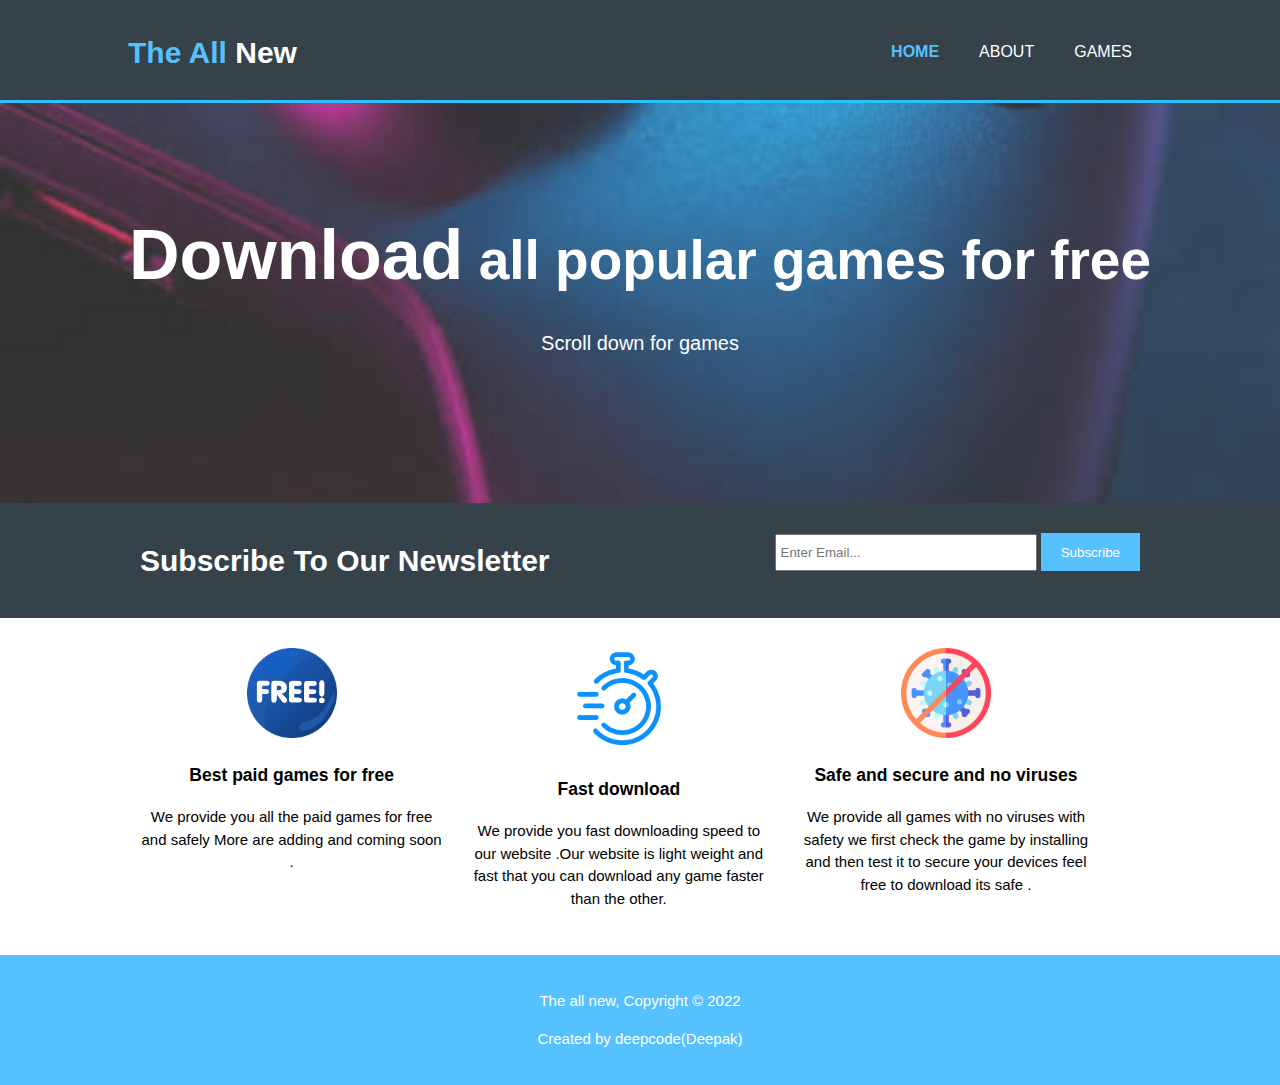
<file: index.html>
<!DOCTYPE html>
<html>
  <head>
  				<meta name="viewport" content="width=device-width, initial-scale=1.0">
    <meta charset="utf-8">
    <meta name="description" content="All new games for free ">
	  <meta name="keywords" content=" poppy playtime,poppy platime chapter 1,poppy playtime chapter 2,poppy,fnaf,FNAF,five nights at Freddy's,Five Nights At Freedy's All new popular Games are here Enjoy ">
  	<meta name="author" content="Deepcode">
    <title> Welcome </title>
    <link rel="stylesheet" href="style.css">
    <script async src="https://pagead2.googlesyndication.com/pagead/js/adsbygoogle.js?client=ca-pub-4193848450717979"
     crossorigin="anonymous"></script>
    <link rel="icon" href="favicon.png">
  </head>
  <body>
    <header>
      <div class="container">
        <div id="branding">
          <h1><span class="highlight">The All </span>New</h1>
        </div>
        <nav>
          <ul>
            <li class="current"><a href="index.html">Home</a></li>
            <li><a href="about.html">About</a></li>
            <li><a href="games.html">Games</a></li>
          </ul>
        </nav>
      </div>
    </header>

    <section id="showcase">
      <div class="container">
        <h1><span style="font-size:70px;">Download</span> all popular games for free</h1>
        <p>Scroll down for games</p>
      </div>
    </section>

    <section id="newsletter">
      <div class="container">
        <h1>Subscribe To Our Newsletter</h1>
        <form>
          <input type="email" placeholder="Enter Email..." required>
          <button type="submit" class="button_1">Subscribe</button>
        </form>
      </div>
    </section>

    <section id="boxes">
      <div class="container">
        <div class="box">
          <img src="free.jpeg">
          <h3>Best paid games for free</h3>
          <p>We provide you all the paid games for free and safely More are adding and coming soon .</p>
        </div>
        <div class="box">
          <img src="fast.png">
          <h3>Fast download </h3>
          <p>We provide you fast downloading speed to our website .Our website is light weight and fast that you can download any game faster than the other.</p>
        </div>
        <div class="box">
          <img src="noviruse.png">
          <h3>Safe and secure and no viruses</h3>
          <p>We provide all games with no viruses with safety we first check the game by installing and then test it to secure your devices feel free to download its safe .</p>
        </div>
      </div>
    </section>

    <footer>
      <p>The all new, Copyright &copy; 2022</p>
      <p>Created by deepcode(Deepak)</p>
    </footer>
    <script>
    		
    </script>
  </body>
</html>
</file>
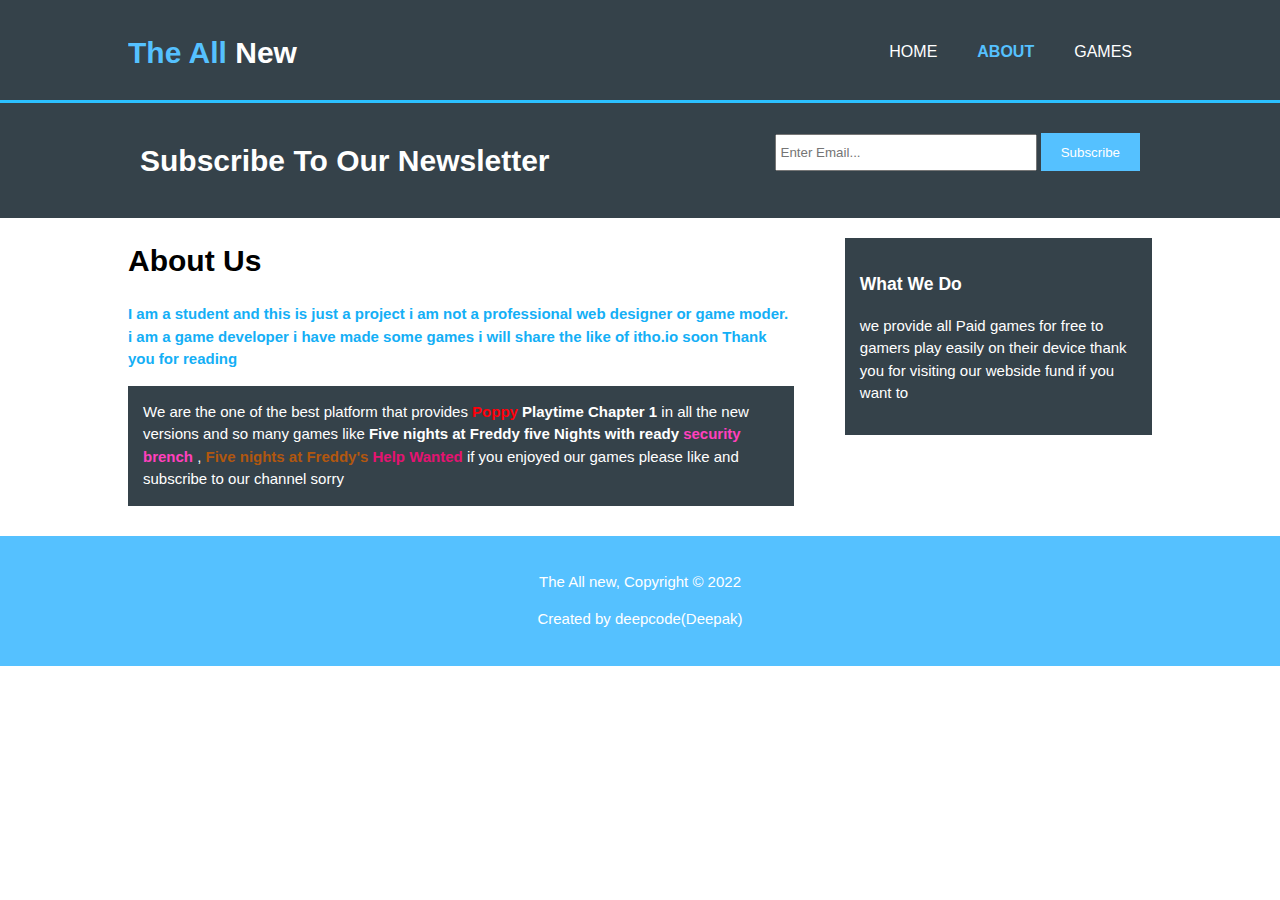
<file: about.html>
<!DOCTYPE html>
<html>
  <head>
  				<meta name="viewport" content="width=device-width, initial-scale=1.0">
    <meta charset="utf-8">
    <meta name="description" content="All new games for free">
	  <meta name="keywords" content=" poppy playtime,poppy platime chapter 1,poppy playtime chapter 2,poppy,fnaf,FNAF,five nights at Freddy's,Five Nights At Freedy's">
  	<meta name="author" content="Deepcode">
    <title>About</title>
    <link rel="stylesheet" href="style.css">
    <link rel="icon" href="favicon.png">
  </head>
  <body>
    <header>
      <div class="container">
        <div id="branding">
          <h1><span class="highlight">The All</span> New</h1>
        </div>
        <nav>
          <ul>
            <li><a href="index.html">Home</a></li>
            <li class="current"><a href="about.html">About</a></li>
            <li><a href="games.html">Games</a></li>
          </ul>
        </nav>
      </div>
    </header>

    <section id="newsletter">
      <div class="container">
        <h1>Subscribe To Our Newsletter</h1>
        <form>
          <input type="email" placeholder="Enter Email..." required>
          <button type="submit" class="button_1">Subscribe</button>
        </form>
      </div>
    </section>

    <section id="main">
      <div class="container">
        <article id="main-col">
          <h1 class="page-title">About Us</h1>
          <p style="color:#14aff6;font-weight:bold;">
            I am a student and this is just a project i am not a professional web designer or game moder. i am a game developer i have made some games i will share the like of itho.io soon 
            Thank you for reading
          </p><script async src="https://pagead2.googlesyndication.com/pagead/js/adsbygoogle.js?client=ca-pub-4193848450717979"
     crossorigin="anonymous"></script>
<!-- Ss -->
<ins class="adsbygoogle"
     style="display:block"
     data-ad-client="ca-pub-4193848450717979"
     data-ad-slot="6334245309"
     data-ad-format="auto"
     data-full-width-responsive="true"></ins>
<script>
     (adsbygoogle = window.adsbygoogle || []).push({});
</script>
          <p class="dark">
We are the one of the best platform that provides <span style="color:#ff000a;font-weight:bold;">Poppy </span><span style="font-weight:bold;">Playtime Chapter 1 </span>in all the new versions and so many games like <span style="font-weight:bold;"> Five nights at Freddy five Nights with ready</span><span style="color:#ff40bd;font-weight:bold;"> security brench </span>, <span style="color:#b1570f;font-weight:bold;">Five nights at Freddy's </span><span style="color:#e41371;font-weight:bold;boder-radius:1px;">Help Wanted</span> if you enjoyed our games please like and subscribe to our channel sorry
          </p>
        </article>

        <aside id="sidebar">
          <div class="dark">
            <h3>What We Do</h3>
            <p>we provide all Paid games for free to gamers play easily on their device thank you for visiting our webside fund if you want to</p>
          </div>
        </aside>
      </div>
    </section>

    <footer>
      <p>The All new, Copyright &copy; 2022</p>
      <p>Created by deepcode(Deepak)</p>
    </footer>
  </body>
</html>
</file>
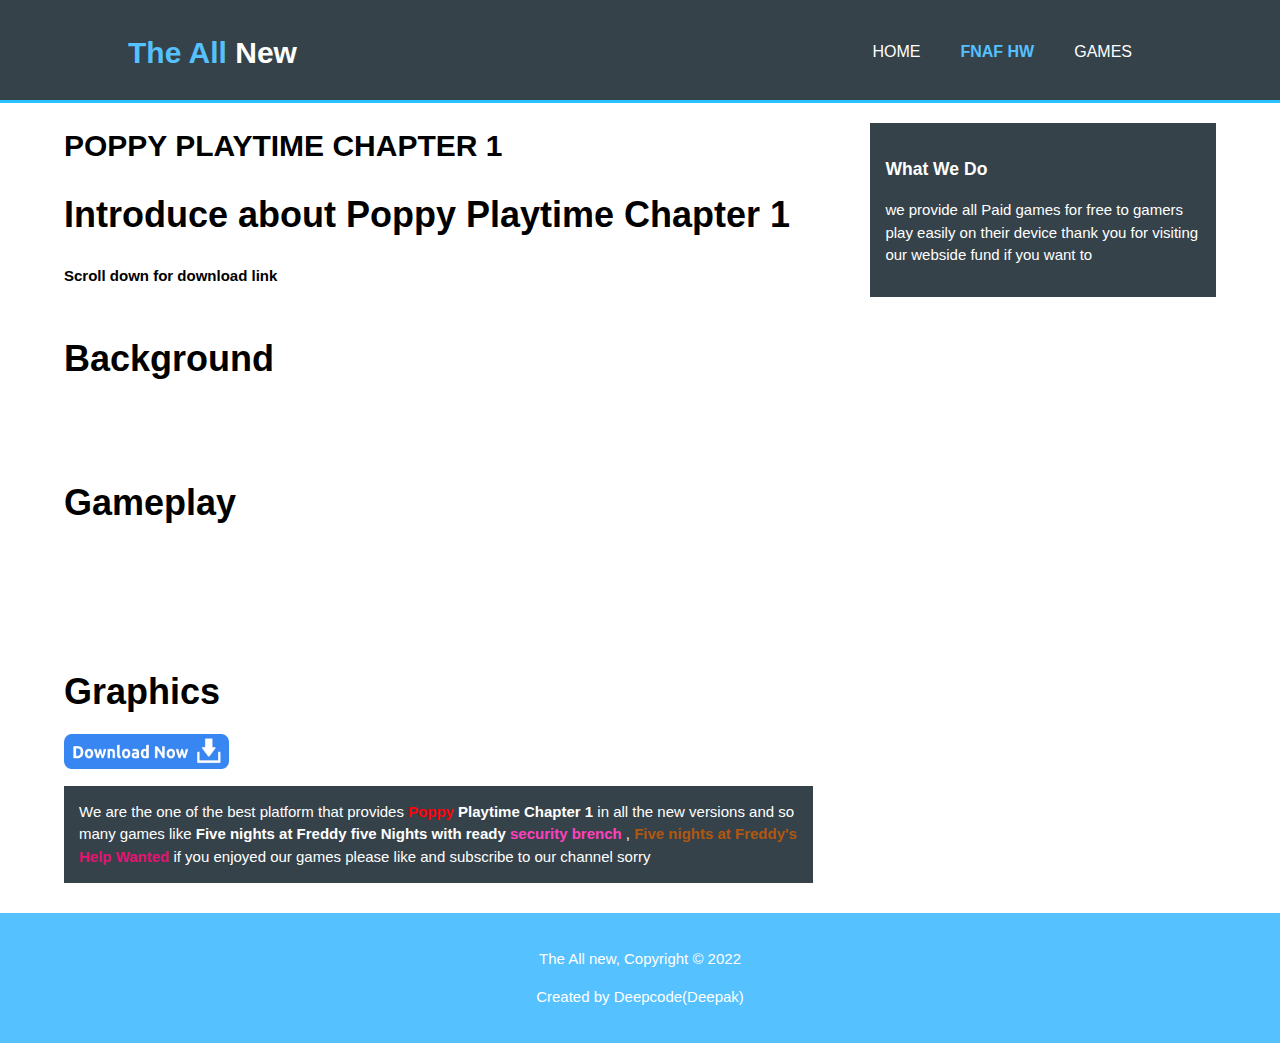
<file: fnaf.html>
<!DOCTYPE html>
<html>
  <head>
  				<meta name="viewport" content="width=device-width, initial-scale=1.0">
    <meta charset="utf-8">
    <meta name="description" content="All new games for free">
	  <meta name="keywords" content=" poppy playtime,poppy platime chapter 1,poppy playtime chapter 2,poppy,fnaf,FNAF,five nights at Freddy's,Five Nights At Freedy's">
  	<meta name="author" content="Deepcode">
    <title>Poppy playtime </title>
    <link rel="stylesheet" href="style.css">
    <link rel="icon" href="favicon.png">
  </head>
  <body>
    <header>
      <div class="container">
        <div id="branding">
          <h1><span class="highlight">The All</span> New</h1>
        </div>
        <nav>
          <ul>
            <li><a href="index.html">Home</a></li>
            <li class="current"><a href="fnaf.html">FNAF HW</a></li>
            <li><a href="games.html">Games</a></li>
          </ul>
        </nav>
      </div>
    </header>

  
    <section id="main">
      <div class="container1">
        <article id="main-col">
          <h1 class="page-title">POPPY PLAYTIME CHAPTER 1</h1>
          <p style="color:;">
           <b class="hd1">Introduce about Poppy Playtime Chapter 1</b><br> 
           <br>
           <span><b class="sc">Scroll down for download link</b></span><br>

<br>
<br>
<b class="hd1">Background</b><br>

<br>

<br>

<br>

<br>
<b class="hd1">Gameplay</b><br>

<br>

<br>

<br>

<br>

<br>

<br>
<b class="hd1">Graphics</b><br>

          </p>
          <a href="/storage/emulated/0/Download/PoppyMobile v1.0.6 [Paid]" download="PoppyMobile v1.0.6 (free)">
				<img class="im1" src="download.png" alt="W3Schools" width="165" height="35=""">
</a>
          <p class="dark">
We are the one of the best platform that provides <span style="color:#ff000a;font-weight:bold;">Poppy </span><span style="font-weight:bold;">Playtime Chapter 1 </span>in all the new versions and so many games like <span style="font-weight:bold;"> Five nights at Freddy five Nights with ready</span><span style="color:#ff40bd;font-weight:bold;"> security brench </span>, <span style="color:#b1570f;font-weight:bold;">Five nights at Freddy's </span><span style="color:#e41371;font-weight:bold;boder-radius:1px;">Help Wanted</span> if you enjoyed our games please like and subscribe to our channel sorry
          </p>
          
        </article>

        <aside id="sidebar">
          <div class="dark">
            <h3>What We Do</h3>
            <p>we provide all Paid games for free to gamers play easily on their device thank you for visiting our webside fund if you want to</p>
          </div>
        </aside>
      </div>
    </section>

    <footer>
      <p>The All new, Copyright &copy; 2022</p>
      <p>Created by Deepcode(Deepak)</p>
    </footer>
  </body>
</html>
</file>
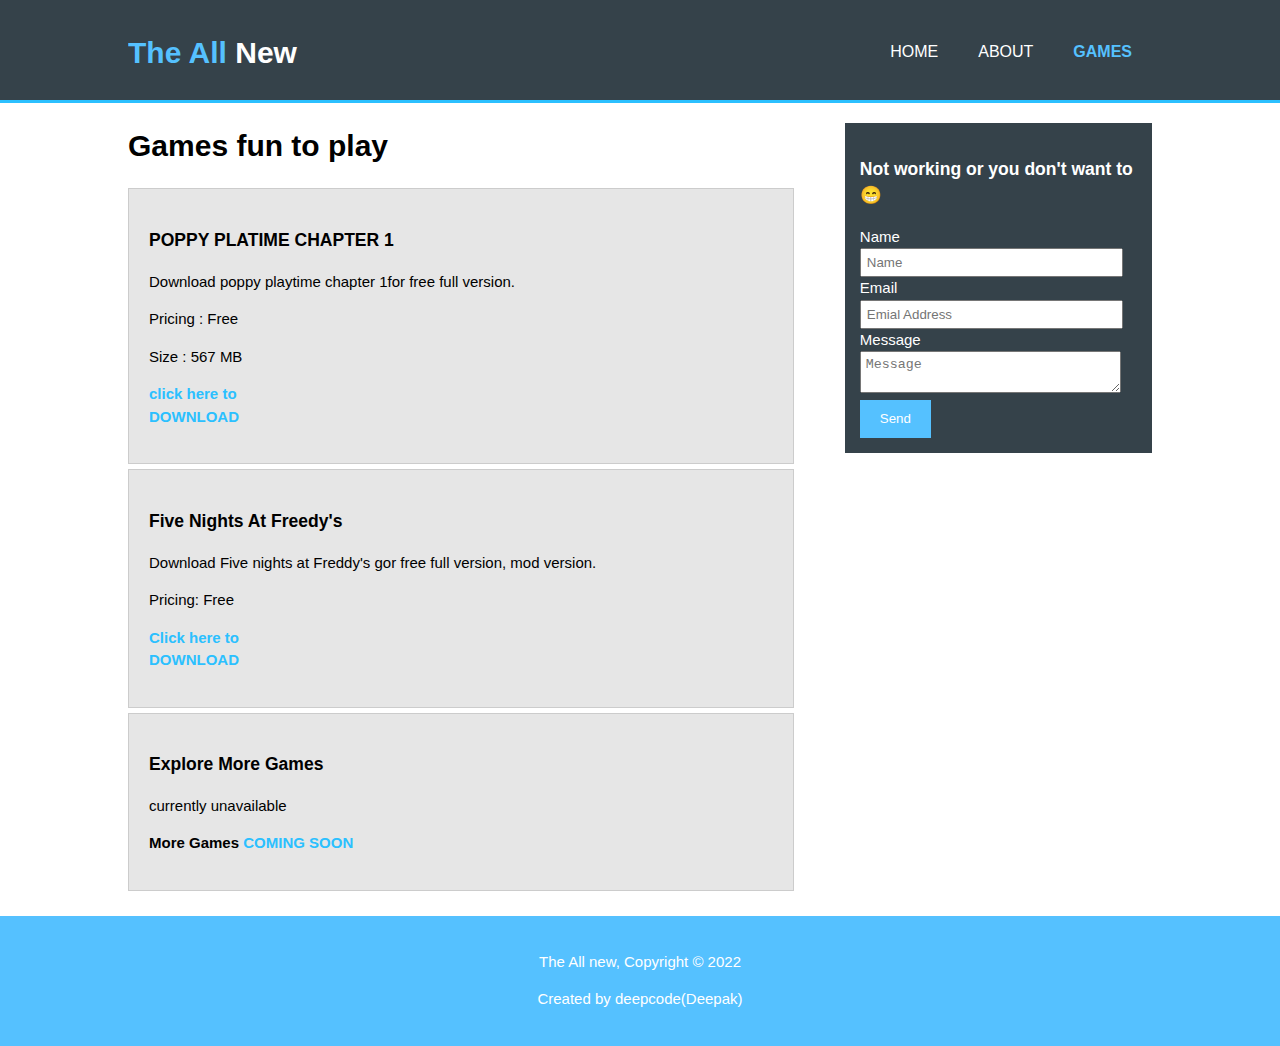
<file: games.html>
<!DOCTYPE html>
<html>
  <head>
  				<meta name="viewport" content="width=device-width, initial-scale=1.0">
    <meta charset="utf-8">
    <meta name="description" content="The all new app are here">
	  <meta name="keywords" content="poppy playtime,poppy platime chapter 1,poppy playtime chapter 2,poppy,fnaf,FNAF,five nights at Freddy's,Five Nights At Freedy's">
  	<meta name="author" content="Deepcode">
    <title>Explore all new Games</title>
    <link rel="stylesheet" href="style.css">
    <link rel="icon" href="favicon.png">
    <link rel="stylesheet" href="https://cdnjs.cloudflare.com/ajax/libs/font-awesome/4.7.0/css/font-awesome.min.css">
  </head>
  <body>
    <header>
      <div class="container">
        <div id="branding">
          <h1><span class="highlight">The All </span>New</h1>
        </div>
        <nav>
          <ul>
            <li><a href="index.html">Home</a></li>
            <li><a href="about.html">About</a></li>
            <li class="current"><a href="games.html">Games</a></li>
          </ul>
        </nav>
      </div>
    </header>

    

    <section id="main">
      <div class="container">
        <article id="main-col">
          <h1 class="page-title">Games fun to play</h1>
          <ul id="services">
            <li>
              <h3>POPPY PLATIME CHAPTER 1</h3>
              <p>Download poppy playtime chapter 1for free full version.</p>
						  <p>Pricing : Free</p>
						  <p>Size : 567 MB</p>
						<a href="poppy.html" style="text-decoration: none;"><p style="color:#2bc0ff;font-weight:bold; ">click here to <br>
						<span>DOWNLOAD</span></p></a>
						  
            </li>
            <li>
              <h3>Five Nights At Freedy's</h3>
              <p>Download Five nights at Freddy's gor free full version, mod version.</p>
						  <p>Pricing: Free</p>
						  <a href="fnaf.html" style="text-decoration: none;"><p style="color:#2bc0ff;font-weight:bold; ">Click here to<br>
						  <span>DOWNLOAD</span></p></a>
            </li>
            <li>
              <h3> Explore More Games</h3>
              <p>currently unavailable </p>
						  <p style="color:;font-weight:bold; ">More Games<span style="color:#2bc0ff;font-weight:bold; "> COMING SOON </span></p>
            </li>
          </ul>
        </article>

        <aside id="sidebar">
          <div class="dark">
            <h3>Not working or you don't want to 😁</h3>
            <form class="quote">
  						<div>
  							<label>Name</label><br>
  							<input type="text" placeholder="Name">
  						</div>
  						<div>
  							<label>Email</label><br>
  							<input type="email" placeholder="Emial Address">
  						</div>
  						<div>
  							<label>Message</label><br>
  							<textarea placeholder="Message"></textarea>
  						</div>
  						<button class="button_1" type="submit">Send</button>
					</form>
          </div>
        </aside>
      </div>
    </section>
    
    <footer>
      <p>The All new, Copyright &copy; 2022</p>
      <p>Created by deepcode(Deepak)</p>
    </footer>
  </body>
</html>
</file>
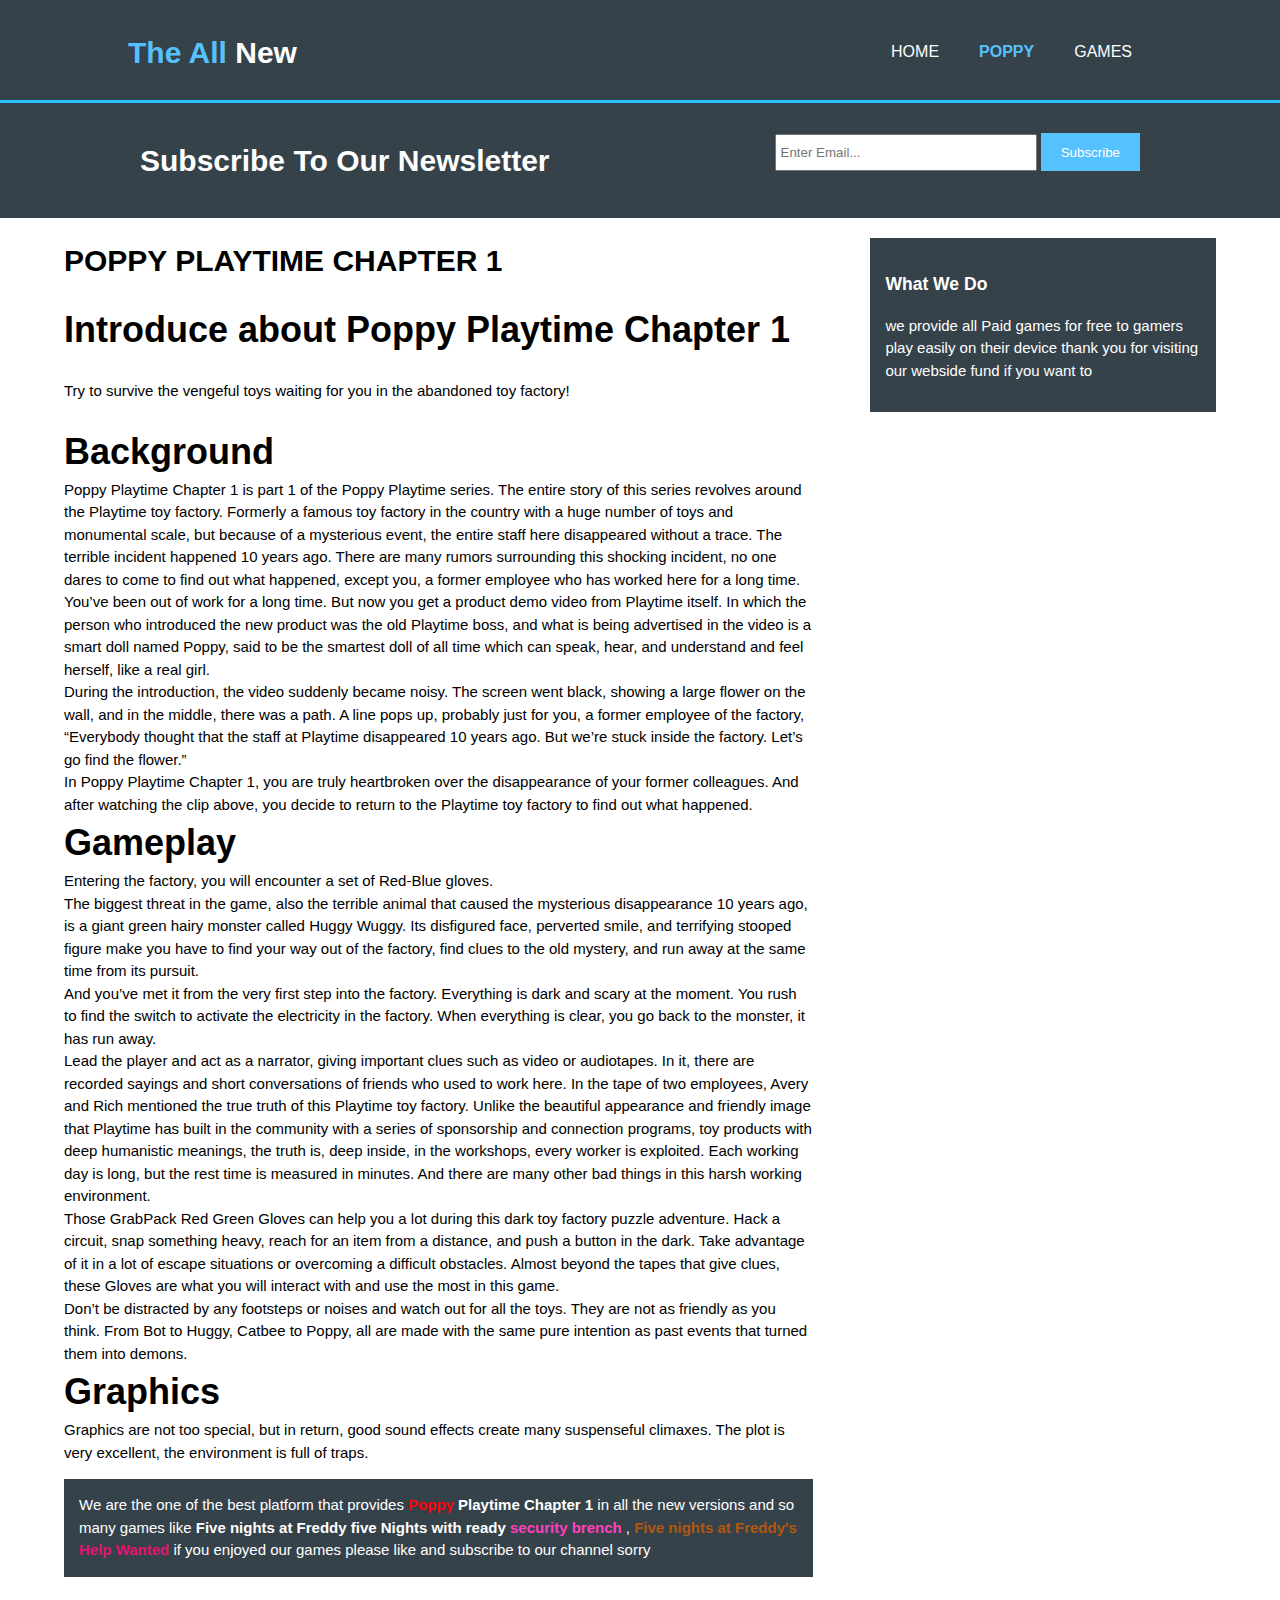
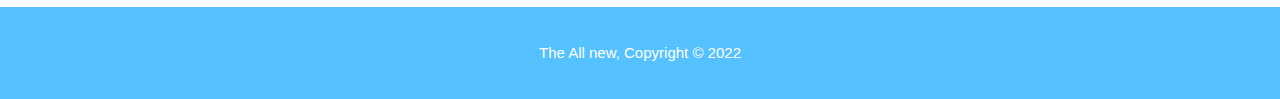
<file: poppy.html>
<!DOCTYPE html>
<html>
  <head>
  				<meta name="viewport" content="width=device-width, initial-scale=1.0">
    <meta charset="utf-8">
    <meta name="description" content="All new games for free">
	  <meta name="keywords" content=" poppy playtime,poppy platime chapter 1,poppy playtime chapter 2,poppy,fnaf,FNAF,five nights at Freddy's,Five Nights At Freedy's">
  	<meta name="author" content="Deepcode">
    <title>About</title>
    <link rel="stylesheet" href="style.css">
    <link rel="icon" href="favicon.png">
  </head>
  <body>
    <header>
      <div class="container">
        <div id="branding">
          <h1><span class="highlight">The All</span> New</h1>
        </div>
        <nav>
          <ul>
            <li><a href="index.html">Home</a></li>
            <li class="current"><a href="poppy.html">Poppy</a></li>
            <li><a href="services.html">Games</a></li>
          </ul>
        </nav>
      </div>
    </header>

    <section id="newsletter">
      <div class="container">
        <h1>Subscribe To Our Newsletter</h1>
        <form>
          <input type="email" placeholder="Enter Email..." required>
          <button type="submit" class="button_1">Subscribe</button>
        </form>
      </div>
    </section>

    <section id="main">
      <div class="container1">
        <article id="main-col">
          <h1 class="page-title">POPPY PLAYTIME CHAPTER 1</h1>
          <p style="color:;">
           <b class="hd1">Introduce about Poppy Playtime Chapter 1</b><br> 
           <br>
Try to survive the vengeful toys waiting for you in the abandoned toy factory!
<br>
<br>
<b class="hd1">Background</b><br>
Poppy Playtime Chapter 1 is part 1 of the Poppy Playtime series. The entire story of this series revolves around the Playtime toy factory. Formerly a famous toy factory in the country with a huge number of toys and monumental scale, but because of a mysterious event, the entire staff here disappeared without a trace. The terrible incident happened 10 years ago. There are many rumors surrounding this shocking incident, no one dares to come to find out what happened, except you, a former employee who has worked here for a long time.
<br>
You’ve been out of work for a long time. But now you get a product demo video from Playtime itself. In which the person who introduced the new product was the old Playtime boss, and what is being advertised in the video is a smart doll named Poppy, said to be the smartest doll of all time which can speak, hear, and understand and feel herself, like a real girl.
<br>
During the introduction, the video suddenly became noisy. The screen went black, showing a large flower on the wall, and in the middle, there was a path. A line pops up, probably just for you, a former employee of the factory, “Everybody thought that the staff at Playtime disappeared 10 years ago. But we’re stuck inside the factory. Let’s go find the flower.”
<br>
In Poppy Playtime Chapter 1, you are truly heartbroken over the disappearance of your former colleagues. And after watching the clip above, you decide to return to the Playtime toy factory to find out what happened.
<br>
<b class="hd1">Gameplay</b><br>
Entering the factory, you will encounter a set of Red-Blue gloves.
<br>
The biggest threat in the game, also the terrible animal that caused the mysterious disappearance 10 years ago, is a giant green hairy monster called Huggy Wuggy. Its disfigured face, perverted smile, and terrifying stooped figure make you have to find your way out of the factory, find clues to the old mystery, and run away at the same time from its pursuit.
<br>
And you’ve met it from the very first step into the factory. Everything is dark and scary at the moment. You rush to find the switch to activate the electricity in the factory. When everything is clear, you go back to the monster, it has run away.
<br>
Lead the player and act as a narrator, giving important clues such as video or audiotapes. In it, there are recorded sayings and short conversations of friends who used to work here. In the tape of two employees, Avery and Rich mentioned the true truth of this Playtime toy factory. Unlike the beautiful appearance and friendly image that Playtime has built in the community with a series of sponsorship and connection programs, toy products with deep humanistic meanings, the truth is, deep inside, in the workshops, every worker is exploited. Each working day is long, but the rest time is measured in minutes. And there are many other bad things in this harsh working environment.
<br>
Those GrabPack Red Green Gloves can help you a lot during this dark toy factory puzzle adventure. Hack a circuit, snap something heavy, reach for an item from a distance, and push a button in the dark. Take advantage of it in a lot of escape situations or overcoming a difficult obstacles. Almost beyond the tapes that give clues, these Gloves are what you will interact with and use the most in this game.
<br>
Don’t be distracted by any footsteps or noises and watch out for all the toys. They are not as friendly as you think. From Bot to Huggy, Catbee to Poppy, all are made with the same pure intention as past events that turned them into demons.
<br>
<b class="hd1">Graphics</b><br>
Graphics are not too special, but in return, good sound effects create many suspenseful climaxes. The plot is very excellent, the environment is full of traps.
          </p>
          <p class="dark">
We are the one of the best platform that provides <span style="color:#ff000a;font-weight:bold;">Poppy </span><span style="font-weight:bold;">Playtime Chapter 1 </span>in all the new versions and so many games like <span style="font-weight:bold;"> Five nights at Freddy five Nights with ready</span><span style="color:#ff40bd;font-weight:bold;"> security brench </span>, <span style="color:#b1570f;font-weight:bold;">Five nights at Freddy's </span><span style="color:#e41371;font-weight:bold;boder-radius:1px;">Help Wanted</span> if you enjoyed our games please like and subscribe to our channel sorry
          </p>
        </article>

        <aside id="sidebar">
          <div class="dark">
            <h3>What We Do</h3>
            <p>we provide all Paid games for free to gamers play easily on their device thank you for visiting our webside fund if you want to</p>
          </div>
        </aside>
      </div>
    </section>

    <footer>
      <p>The All new, Copyright &copy; 2022</p>
    </footer>
  </body>
</html>
</file>
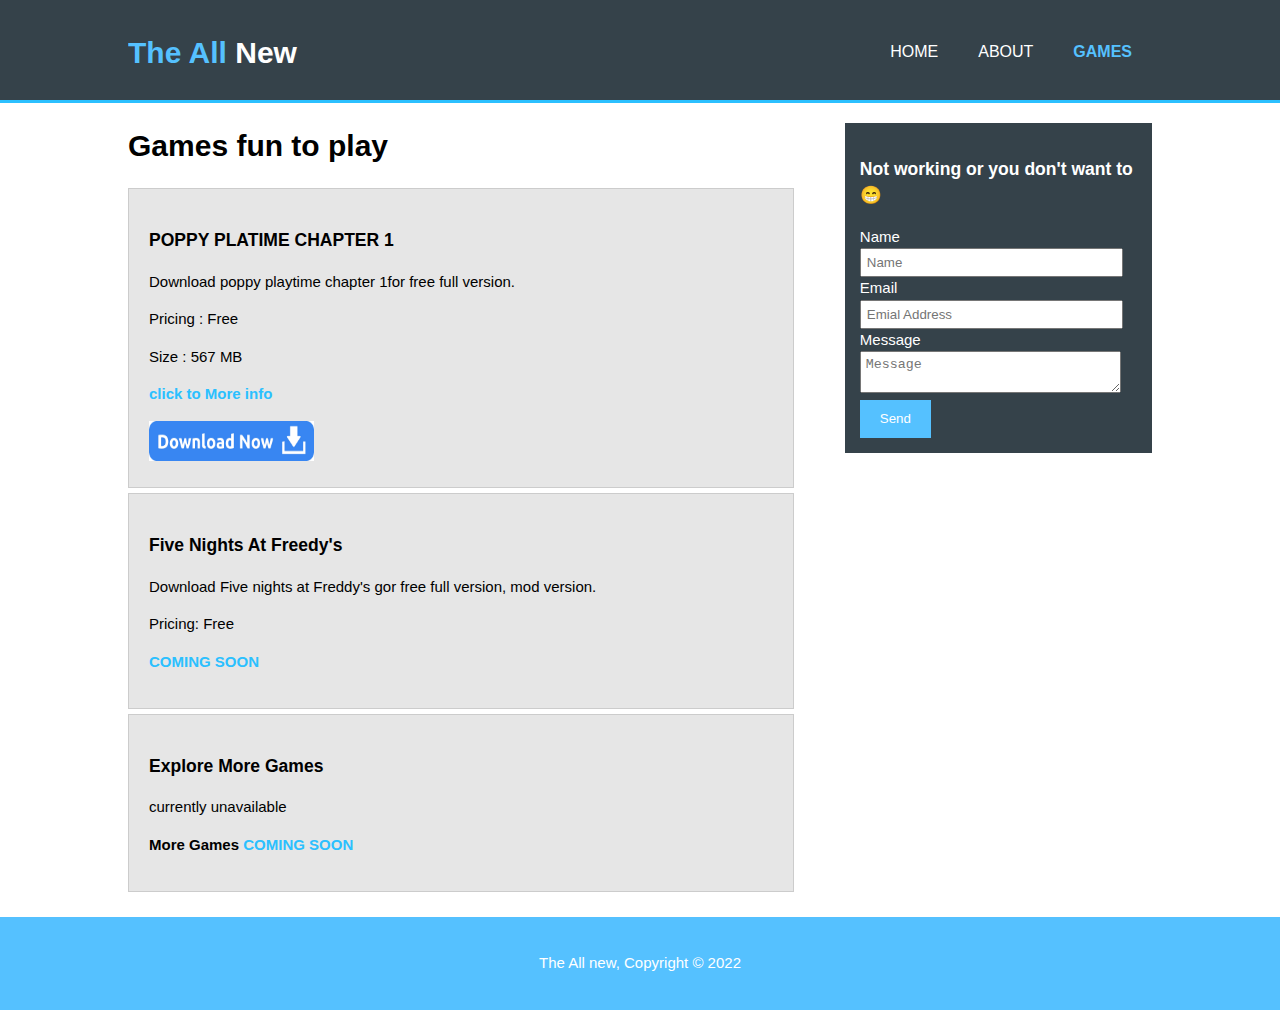
<file: services.html>
<!DOCTYPE html>
<html>
  <head>
  				<meta name="viewport" content="width=device-width, initial-scale=1.0">
    <meta charset="utf-8">
    <meta name="description" content="The all new app are here">
	  <meta name="keywords" content="poppy playtime,poppy platime chapter 1,poppy playtime chapter 2,poppy,fnaf,FNAF,five nights at Freddy's,Five Nights At Freedy's">
  	<meta name="author" content="Deepcode">
    <title>Explore all new Games</title>
    <link rel="stylesheet" href="style.css">
    <link rel="icon" href="favicon.png">
    <link rel="stylesheet" href="https://cdnjs.cloudflare.com/ajax/libs/font-awesome/4.7.0/css/font-awesome.min.css">
  </head>
  <body>
    <header>
      <div class="container">
        <div id="branding">
          <h1><span class="highlight">The All </span>New</h1>
        </div>
        <nav>
          <ul>
            <li><a href="index.html">Home</a></li>
            <li><a href="about.html">About</a></li>
            <li class="current"><a href="services.html">Games</a></li>
          </ul>
        </nav>
      </div>
    </header>

    

    <section id="main">
      <div class="container">
        <article id="main-col">
          <h1 class="page-title">Games fun to play</h1>
          <ul id="services">
            <li>
              <h3>POPPY PLATIME CHAPTER 1</h3>
              <p>Download poppy playtime chapter 1for free full version.</p>
						  <p>Pricing : Free</p>
						  <p>Size : 567 MB</p>
						<a href="poppy.html" style="text-decoration: none;"><p style="color:#2bc0ff;font-weight:bold; ">click to More info</p></a>
						  
<a href="https://cdn.ezjojoy.com/packages/com.MOBGames.PoppyMobileChap1/PoppyMobile_1.0.6_106_f0fc8c.apk" download="PoppyMobile v1.0.6 (free)">
				<img src="download.png" alt="" width="165" height="40">
</a>
            </li>
            <li>
              <h3>Five Nights At Freedy's</h3>
              <p>Download Five nights at Freddy's gor free full version, mod version.</p>
						  <p>Pricing: Free</p>
						  <p style="color:#2bc0ff;font-weight:bold; ">COMING SOON</p>
            </li>
            <li>
              <h3> Explore More Games</h3>
              <p>currently unavailable </p>
						  <p style="color:;font-weight:bold; ">More Games<span style="color:#2bc0ff;font-weight:bold; "> COMING SOON </span></p>
            </li>
          </ul>
        </article>

        <aside id="sidebar">
          <div class="dark">
            <h3>Not working or you don't want to 😁</h3>
            <form class="quote">
  						<div>
  							<label>Name</label><br>
  							<input type="text" placeholder="Name">
  						</div>
  						<div>
  							<label>Email</label><br>
  							<input type="email" placeholder="Emial Address">
  						</div>
  						<div>
  							<label>Message</label><br>
  							<textarea placeholder="Message"></textarea>
  						</div>
  						<button class="button_1" type="submit">Send</button>
					</form>
          </div>
        </aside>
      </div>
    </section>
    
    <footer>
      <p>The All new, Copyright &copy; 2022</p>
    </footer>
  </body>
</html>
</file>
<file: style.css>
body{
  font: 15px/1.5 Arial, Helvetica,sans-serif;
  padding:0;
  margin:0;
  background-color:#white;
}

/* Global */
.container{
  width:80%;
  margin:auto;
  overflow:hidden;
  color:;
}
.container1{
  width:90%;
  margin:auto;
  overflow:hidden;
  color:;
}
.hd1{
color: black;
font-size:240%;
}
.op{
				font-weight: bold;
				border-radius: 1px;
}
.im1:hover{
    width:180px ;
    height:40px;

}
ul{
  margin:0;
  padding:0;
}

.button_1{
  height:38px;
  background:#55c1ff;
  border:0;
  padding-left: 20px;
  padding-right:20px;
  color:#ffffff;
}

.dark{
  padding:15px;
  background:#35424a;
  color:#ffffff;
  margin-top:10px;
  margin-bottom:10px;
}

/* Header **/
header{
  background:#35424a;
  color:#ffffff;
  padding-top:30px;
  min-height:70px;
  border-bottom:#2bc0ff 3px solid;
}

header a{
  color:#ffffff;
  text-decoration:none;
  text-transform: uppercase;
  font-size:16px;
}

header li{
  float:left;
  display:inline;
  padding: 0 20px 0 20px;
}

header #branding{
  float:left;
}

header #branding h1{
  margin:0;
}

header nav{
  float:right;
  margin-top:10px;
}

header .highlight, header .current a{
  color:#55c1ff;
  font-weight:bold;
}

header a:hover{
  color:#cccccc;
  font-weight:bold;
}

/* Showcase */
#showcase{
  min-height:400px;
  background:url('showcase1.jpeg') no-repeat;
  background-position: center;
  background-size: cover;
  text-align:center;
  opacity: 80%;
  color:#ffffff;
}


#showcase h1{
  margin-top:100px;
  font-size:55px;
  margin-bottom:10px;
}

#showcase p{
  font-size:20px;
}

/* Newsletter */
#newsletter{
  padding:15px;
  color:#ffffff;
  background:#35424a
}

#newsletter h1{
  float:left;
}

#newsletter form {
  float:right;
  margin-top:15px;
}

#newsletter input[type="email"]{
  padding:4px;
  height:25px;
  width:250px;
}

/* Boxes */
#boxes{
  margin-top:20px;
}

#boxes .box{
  float:left;
  text-align: center;
  width:30%;
  padding:10px;
}

#boxes .box img{
  width:90px;
}

/* Sidebar */
aside#sidebar{
  float:right;
  width:30%;
  margin-top:10px;
}

aside#sidebar .quote input, aside#sidebar .quote textarea{
  width:90%;
  padding:5px;
}

/* Main-col */
article#main-col{
  float:left;
  width:65%;
}

/* Services */
ul#services li{
  list-style: none;
  padding:20px;
  border: #cccccc solid 1px;
  margin-bottom:5px;
  background:#e6e6e6;
}

footer{
  padding:20px;
  margin-top:20px;
  color:#ffffff;
  background-color:#55c1ff;
  text-align: center;
}

/* Media Queries */
@media(max-width: 768px){
  header #branding,
  header nav,
  header nav li,
  #newsletter h1,
  #newsletter form,
  #boxes .box,
  article#main-col,
  aside#sidebar{
    float:none;
    text-align:center;
    width:100%;
  }
@media only screen and (max-width: 620px) {
  /* For mobile phones: */
  header #branding,
  header nav,
  header nav li,
  #newsletter h1,
  #newsletter form,
  #boxes .box,
  article#main-col,
  aside#sidebar {
    width: 100%;
}
  header{  
    padding-bottom:20px;
  }

  #showcase h1{
    margin-top:40px;
  }

  #newsletter button, .quote button{
    display:block;
    width:100%;
  }

  #newsletter form input[type="email"], .quote input, .quote textarea{
    width:100%;
    margin-bottom:5px;
  }
}

.btn {
  background-color: DodgerBlue;
  border: none;
  color: white;
  padding: 12px 30px;
  cursor: pointer;
  font-size: 20px;
}

/* Darker background on mouse-over */
.btn:hover {
  background-color: RoyalBlue;
}
.sc{
				font-size:20px;
				animation:animate 2s ease-in-out infinite;
}
@keyframes animate {
				 
 {
  0%,100%
 {
   transform: translateY(10px);
 }
 50%
 {
   transform: translateY(-10px);
 }
}
</file>
